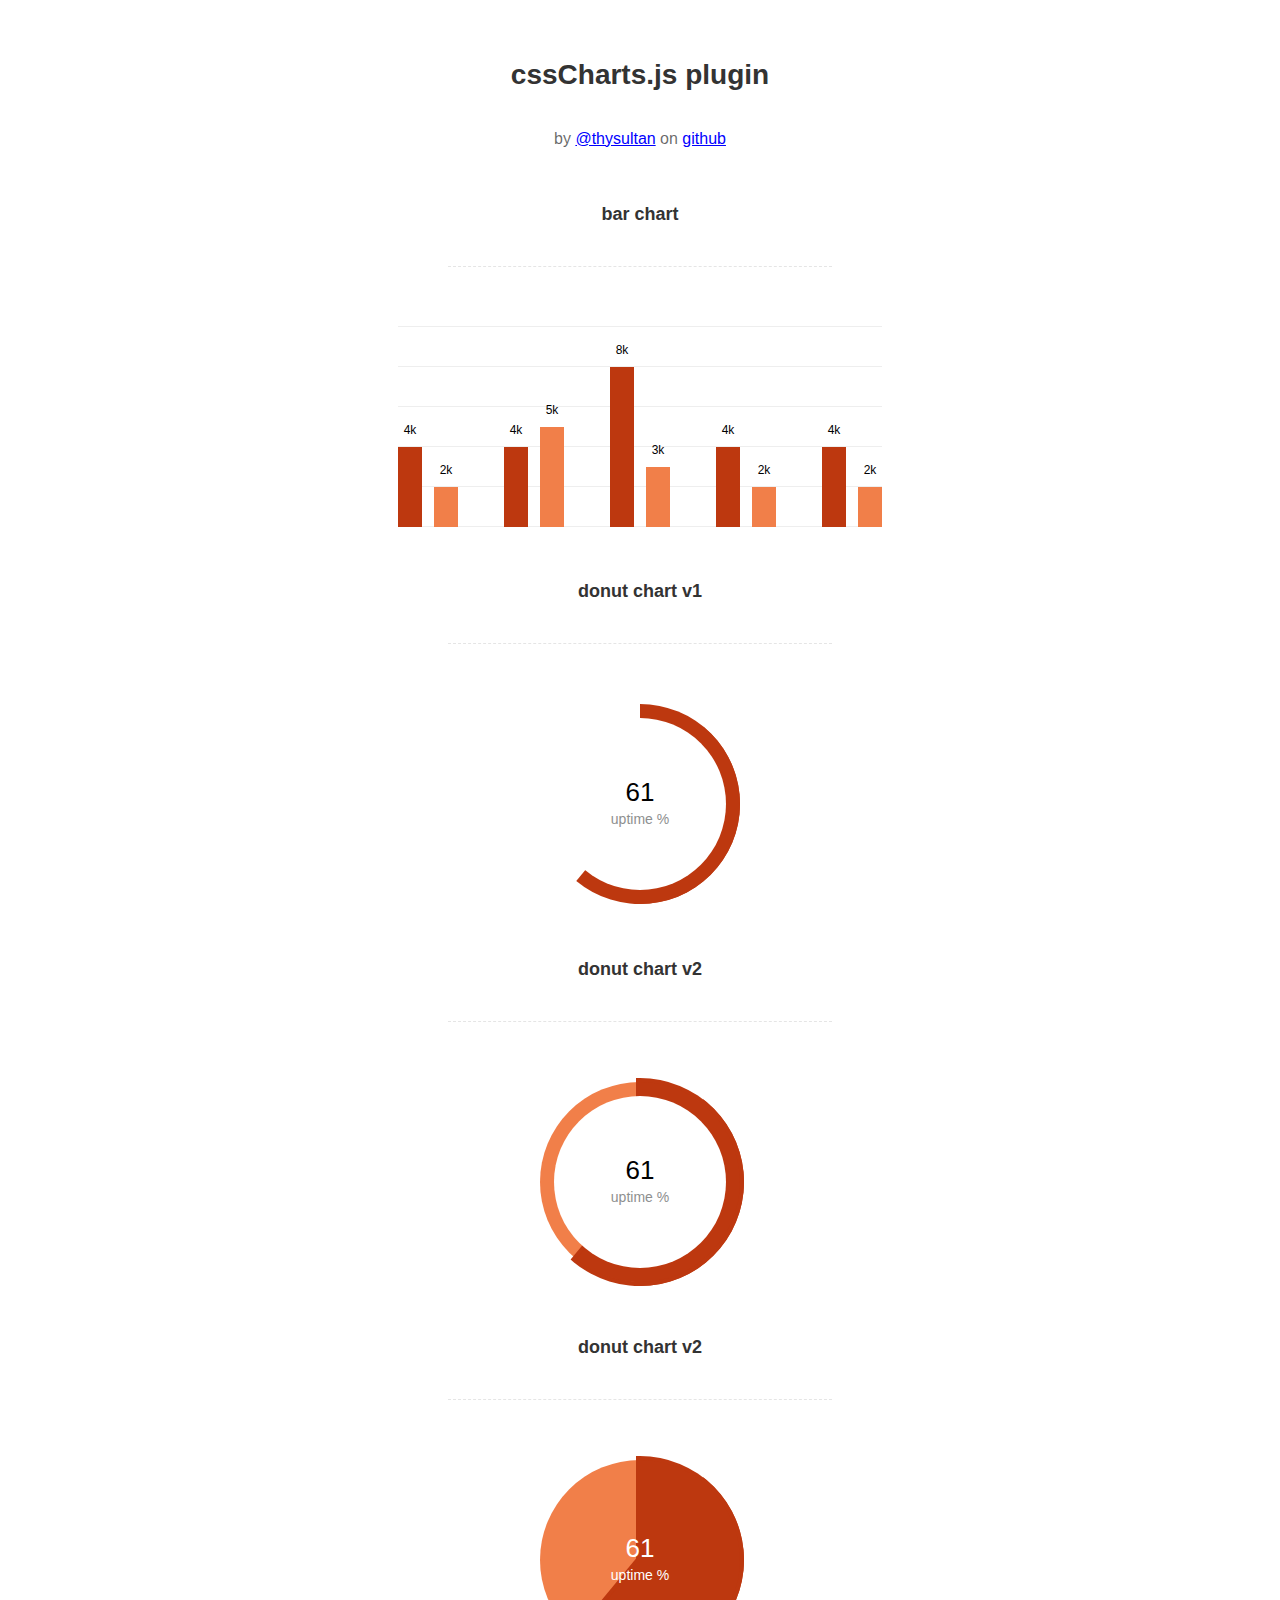
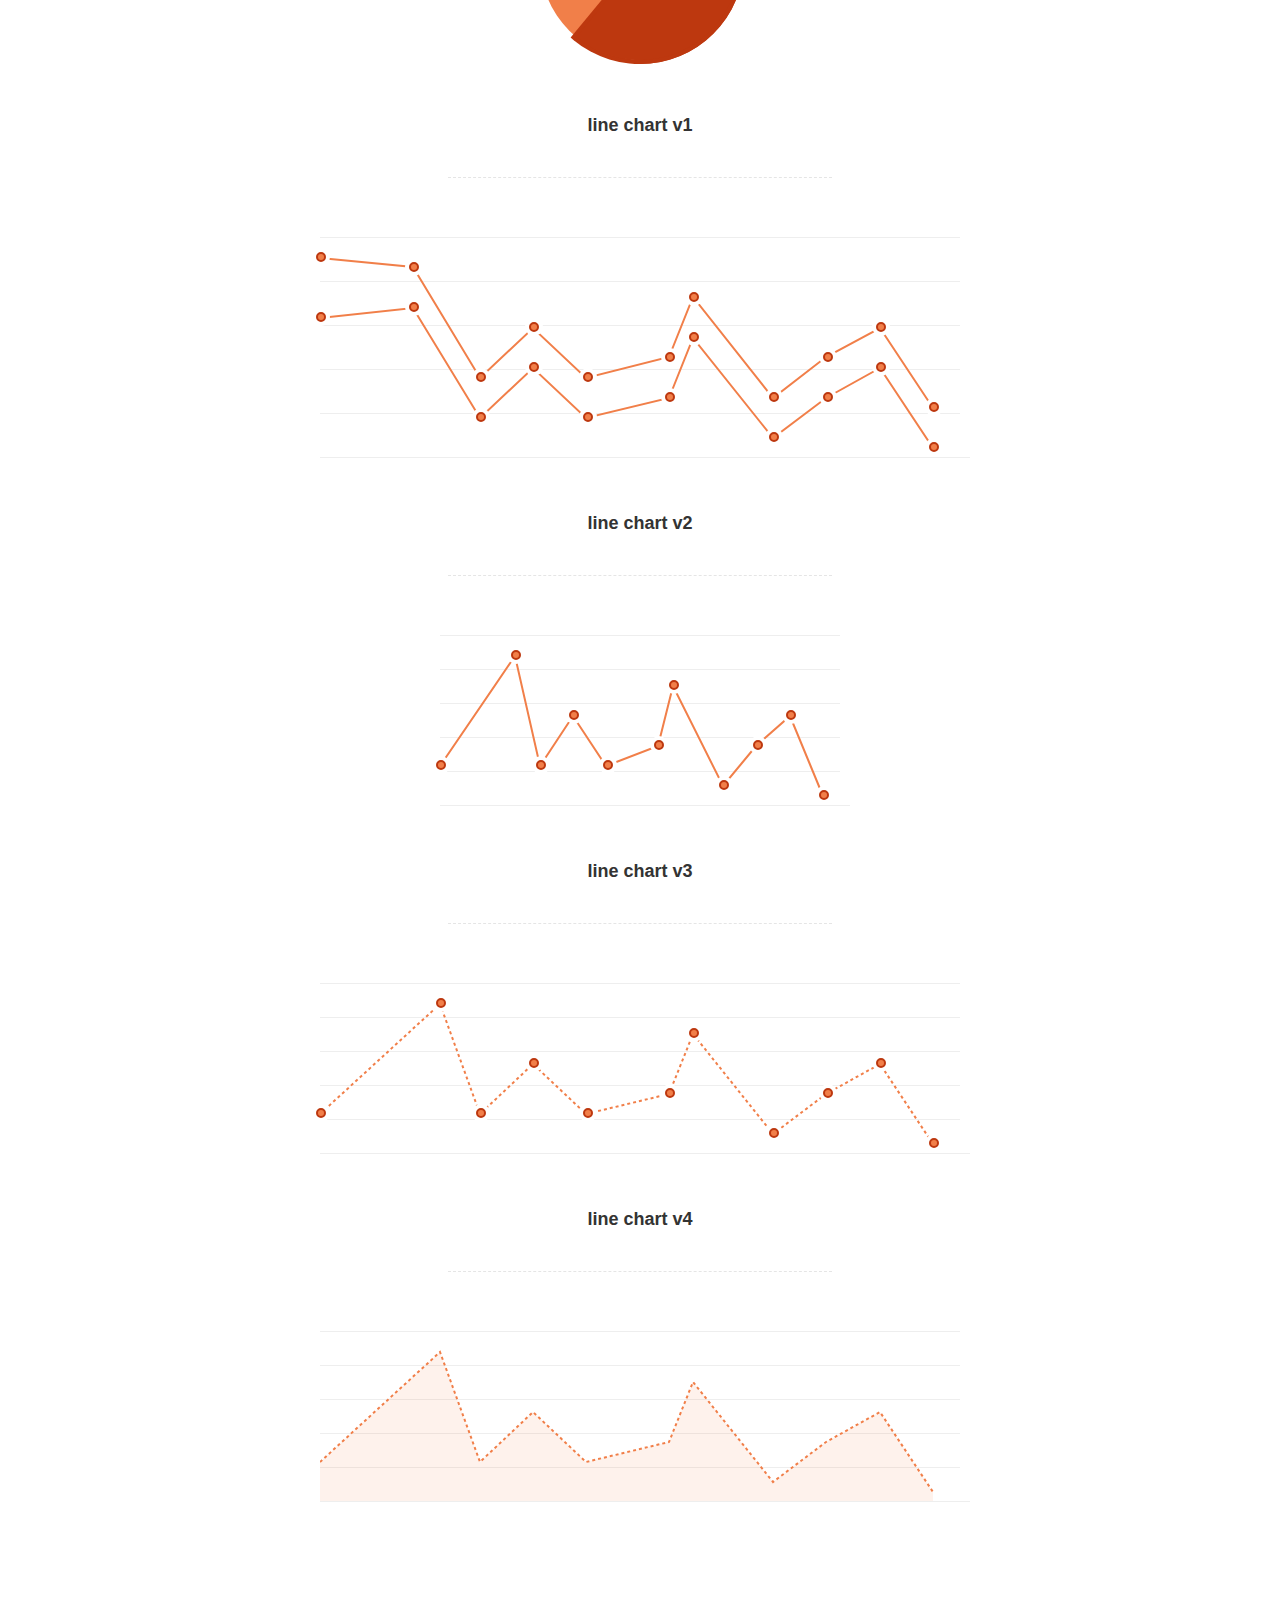
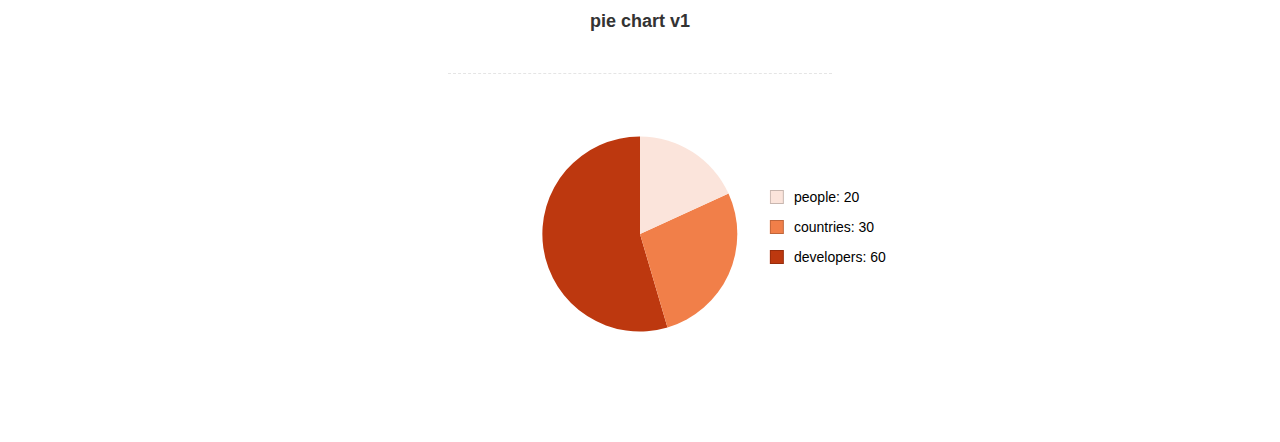
<file: assets/js/Lightweight-Chart/index.html>
<!doctype html>
<html>
    <head>
        <meta charset="utf-8">
        <meta name="description" content="A jquery plugin to create simple donut, bar or line charts with dom nodes, style with css.">
        <meta name="viewport" content="width=device-width, initial-scale=1">
        <title>cssCharts.js - jquery css charts</title>
        <script src="https://ajax.googleapis.com/ajax/libs/jquery/2.1.3/jquery.min.js"></script>

        <link rel="stylesheet" href="cssCharts.css">
        <script src="jquery.chart.js"></script>

        <style>
          /* page specific styles*/
          h1{text-align:center;font-family:sans-serif;font-size:28px;color:#333;padding:40px 0 0 0;}
          h2{text-align:center;font-family:sans-serif;font-size:18px;color:#333;padding:40px 0 0 0;}
          hr{width:60%;height:1px;background:none;border:none;border-bottom:1px dashed rgba(0,0,0,0.1);outline:none;margin:40px auto 60px auto;}

          .desc p{text-align:center;font-size:16px;color:rgba(0,0,0,0.6);padding:20px 0 0 0;font-family:sans-serif;}
          .desc a{color:blue;}
          .wrap{margin:0 auto;width:640px;padding-bottom:100px;}
          #line{width:400px;}
          /* page specific styles*/
        </style>
    </head>
    <body>
      <div class="wrap">

        <div class="desc">
          <h1>cssCharts.js plugin</h1><p>by
          <a href="http://twitter.com/thysultan">@thysultan</a> on
          <a href="https://github.com/sultantarimo/cssCharts.js">github</a>
        </p>
        </div>

        <h2>bar chart</h2>
        <hr>

        <div class="chart">
            <ul class="bar-chart" data-bars="[4,2],[4,5],[8,3],[4,2],[4,2]" data-max="10" data-unit="k" data-width="24"></ul>
        </div>
        <!-- data max is the 100% point of the graph -->
        <!-- set data-grid to 0 for no grid -->
        <!-- data-width is the individual bars width -->

        <h2>donut chart v1</h2>
        <hr>

        <div class="chart">
          <div class="donut-chart" data-percent="0.61" data-title="uptime %"></div>
        </div>

        <h2>donut chart v2</h2>
        <hr>

        <div class="chart">
          <div class="donut-chart fill" data-percent="0.61" data-title="uptime %"></div>
        </div>

        <h2>donut chart v2</h2>
        <hr>

        <div class="chart">
          <div class="donut-chart pie-chart fill" data-percent="0.61" data-title="uptime %"></div>
        </div>
        <!-- pie-chart class for pie chart -->
        <!-- fill class for default donut fill enabled-->

        <h2>line chart v1</h2>
        <hr>

        <div class="chart">
          <ul data-cord="[[0,70,120,160,200,262,280,340,380,420,460],[140,150,40,90,40,60,120,20,60,90,10]],[[0,70,120,160,200,262,280,340,380,420,460],[200,190,80,130,80,100,160,60,100,130,50]]"  class="line-chart"></ul>
        </div>
        <!-- multiple graphs [[x cords],[y cords]] [[x cords],[y cords]] -->

        <h2>line chart v2</h2>
        <hr>

        <div class="chart" id="line">
          <ul data-cord="[0,90,120,160,200,262,280,340,380,420,460],[40,150,40,90,40,60,120,20,60,90,10]" class="line-chart"></ul>
        </div>

        <h2>line chart v3</h2>
        <hr>

        <div class="chart dotted">
          <ul data-cord="[0,90,120,160,200,262,280,340,380,420,460],[40,150,40,90,40,60,120,20,60,90,10]" class="line-chart"></ul>
        </div>

        <h2>line chart v4</h2>
        <hr>

        <div class="chart dotted">
          <ul data-cord="[0,90,120,160,200,262,280,340,380,420,460],[40,150,40,90,40,60,120,20,60,90,10]" data-fill="1" class="line-chart no-points"></ul>
        </div>
        <!-- single graph [x cords],[y cords] -->


        <br><br><br>
        <h2>pie chart v1</h2>
        <hr>

        <div class="chart">
          <div class="pie-thychart" data-set='[["people", 20], ["countries",30], ["developers",60]]' data-colors="#FBE4DB,#F17F49,#BD380F"></div>
        </div>

      </div>

      <script>
        $(function() {
            $('.bar-chart').cssCharts({type:"bar"});
            $('.donut-chart').cssCharts({type:"donut"}).trigger('show-donut-chart');
            $('.line-chart').cssCharts({type:"line"});

            $('.pie-thychart').cssCharts({type:"pie"});
        });
      </script>
    </body>
</html>
</file>
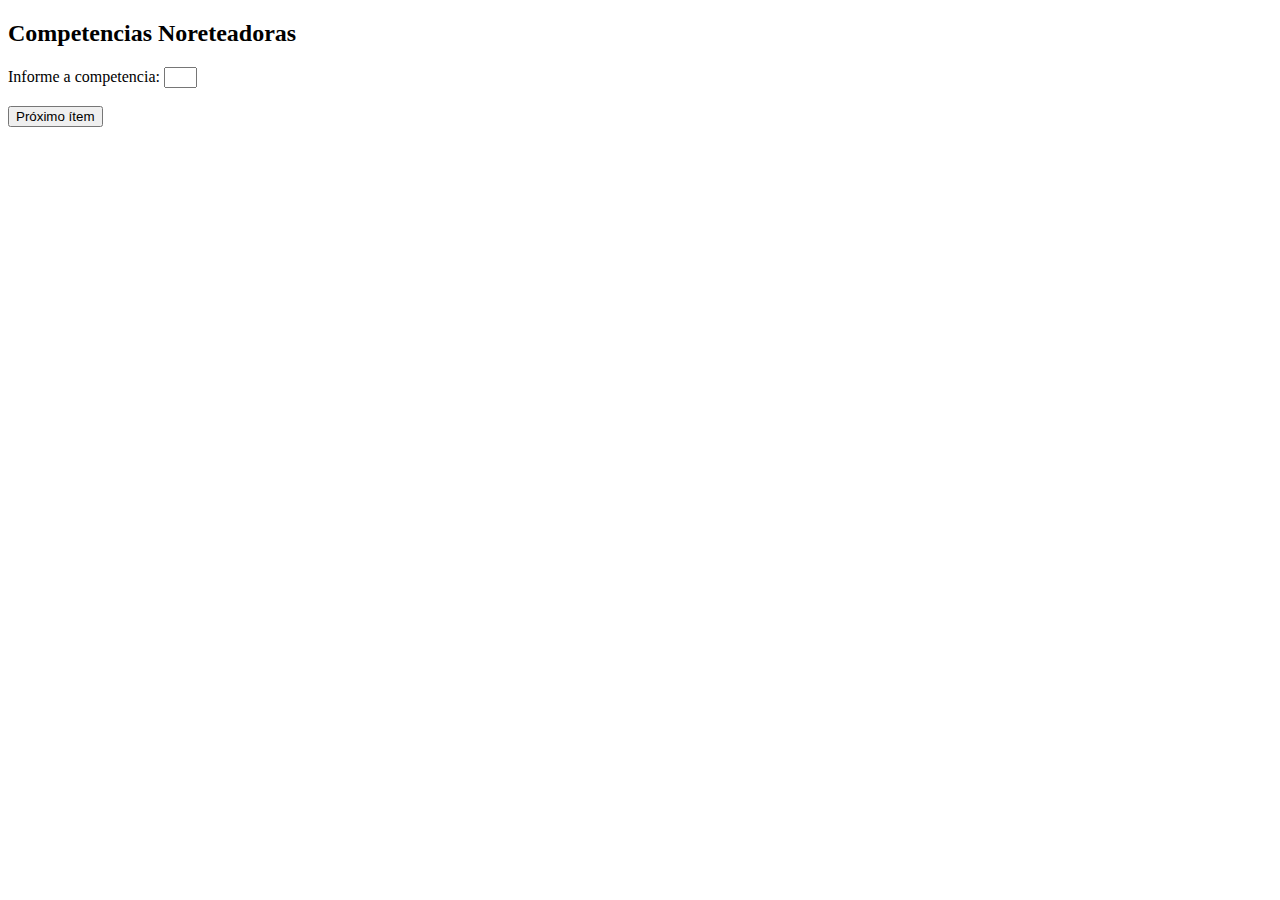
<file: view/componente.html>
<!DOCTYPE html>
<html>
	<head>
		<meta charset="UTF-8">
		<title>Competencias</title>
	</head>
	<body>
		<form action="dados.php" method="post">
			<h2>Competencias Noreteadoras</h2>
			Informe a competencia: 
			<input type="text" size="1px" name="nomecurso">	<br><br>
			<input type="submit" value="Próximo ítem">	
		</form>
	</body>
</html>
</file>
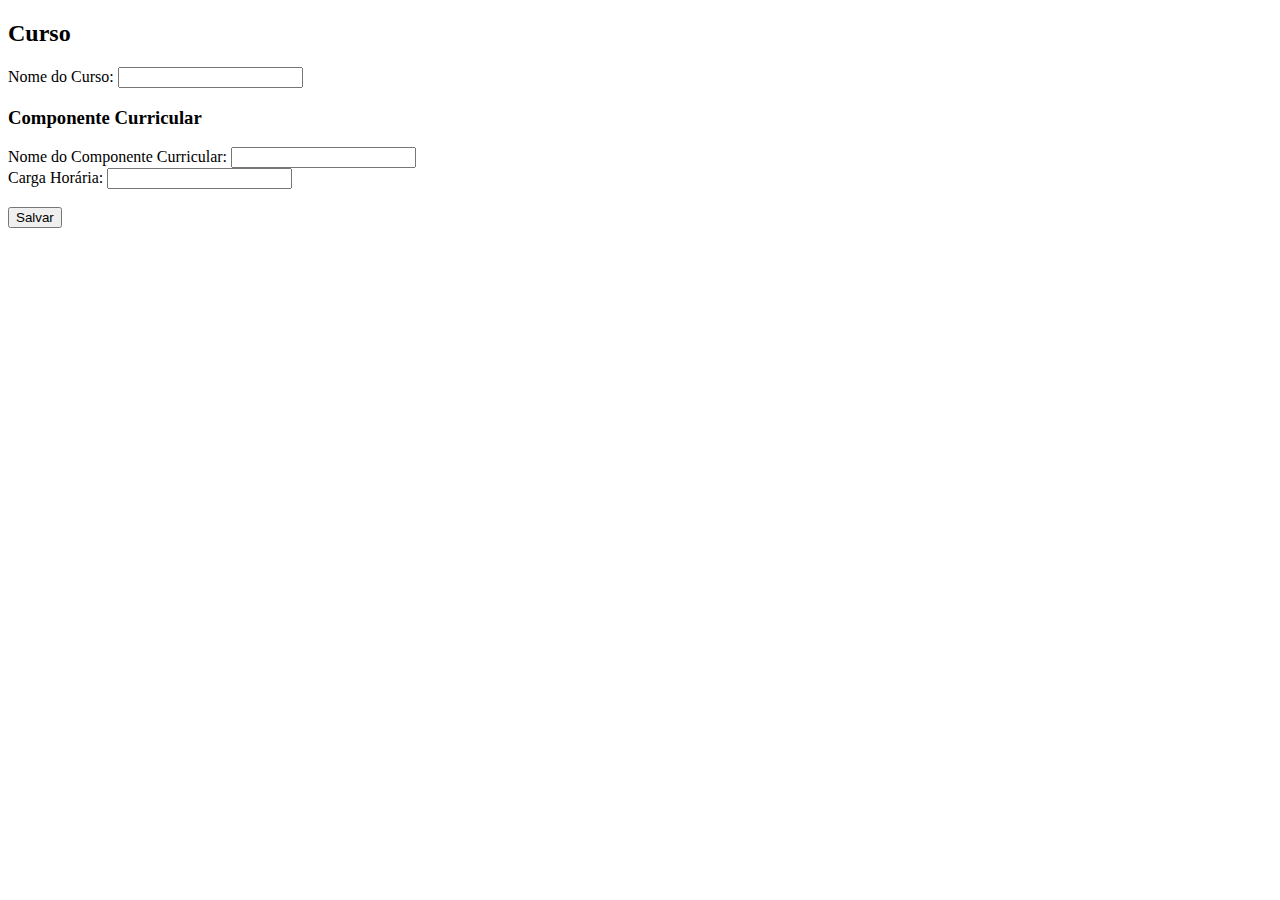
<file: view/curso.html>
<!DOCTYPE html>
<html>
	<head>
		<meta charset="UTF-8">
		<title>Simulador</title>
	</head>
	<body>
		<form action="dados.php" method="post">
			<h2>Curso</h2>
			Nome do Curso: 
			<input type="text" name="nomecurso">
		
			<h3>Componente Curricular</h3>
			Nome do Componente Curricular: 
			<input type="text" name="nomecompcur"> <br>
			Carga Horária: 
			<input type="text" name="cargahoraria"> <br><br>
			<input type="submit" value="Salvar">		
		</form>
	</body>
</html>
</file>
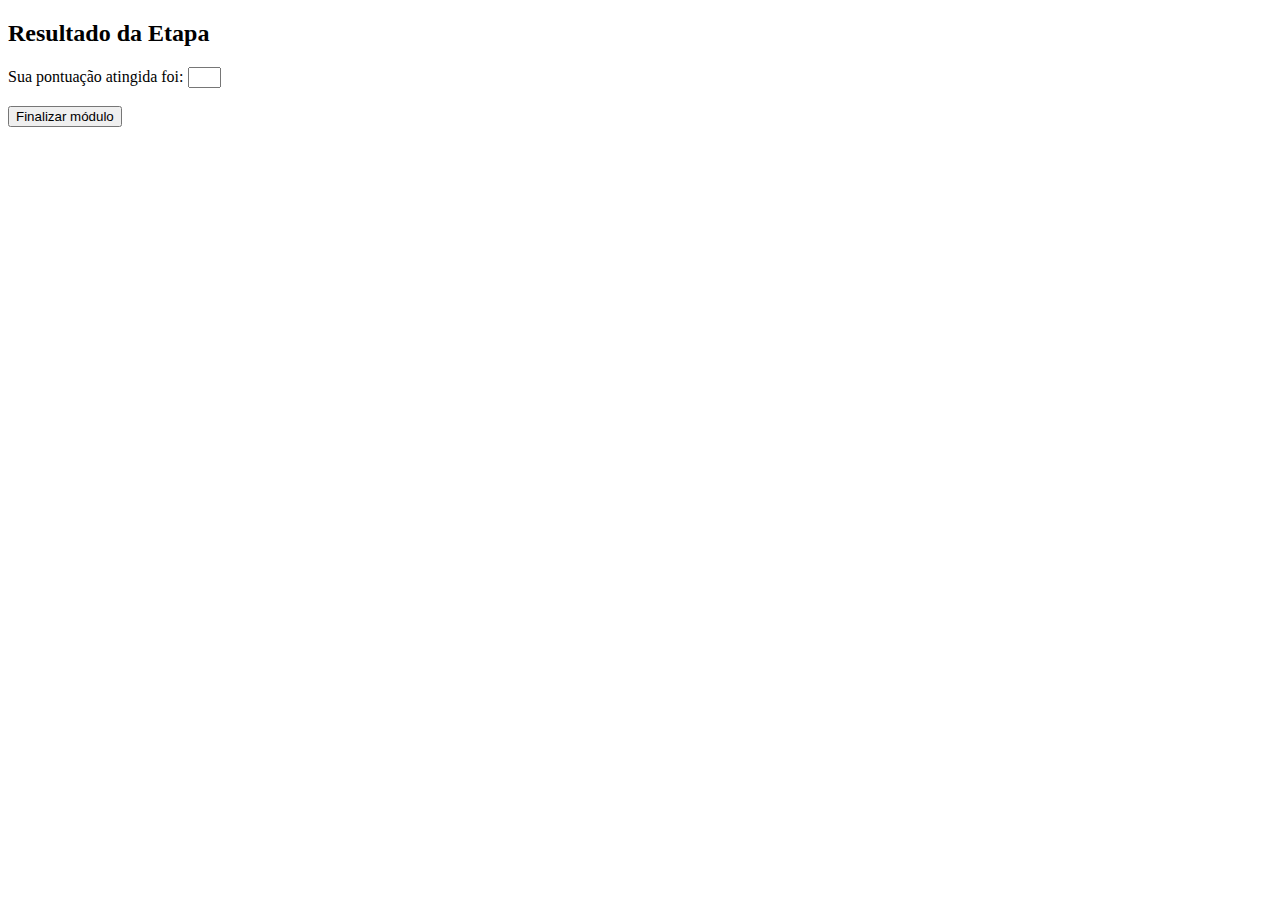
<file: view/realizar.html>
<!DOCTYPE html>
<html>
	<head>
		<meta charset="UTF-8">
		<title>Realização do ciclo</title>
	</head>
	<body>
		<form action="dados.php" method="post">
			<h2>Resultado da Etapa</h2>
			Sua pontuação atingida foi: 
			<input type="text" size="1px" name="nomecurso">	<br><br>
			<input type="submit" value="Finalizar módulo">	
		</form>
	</body>
</html>
</file>
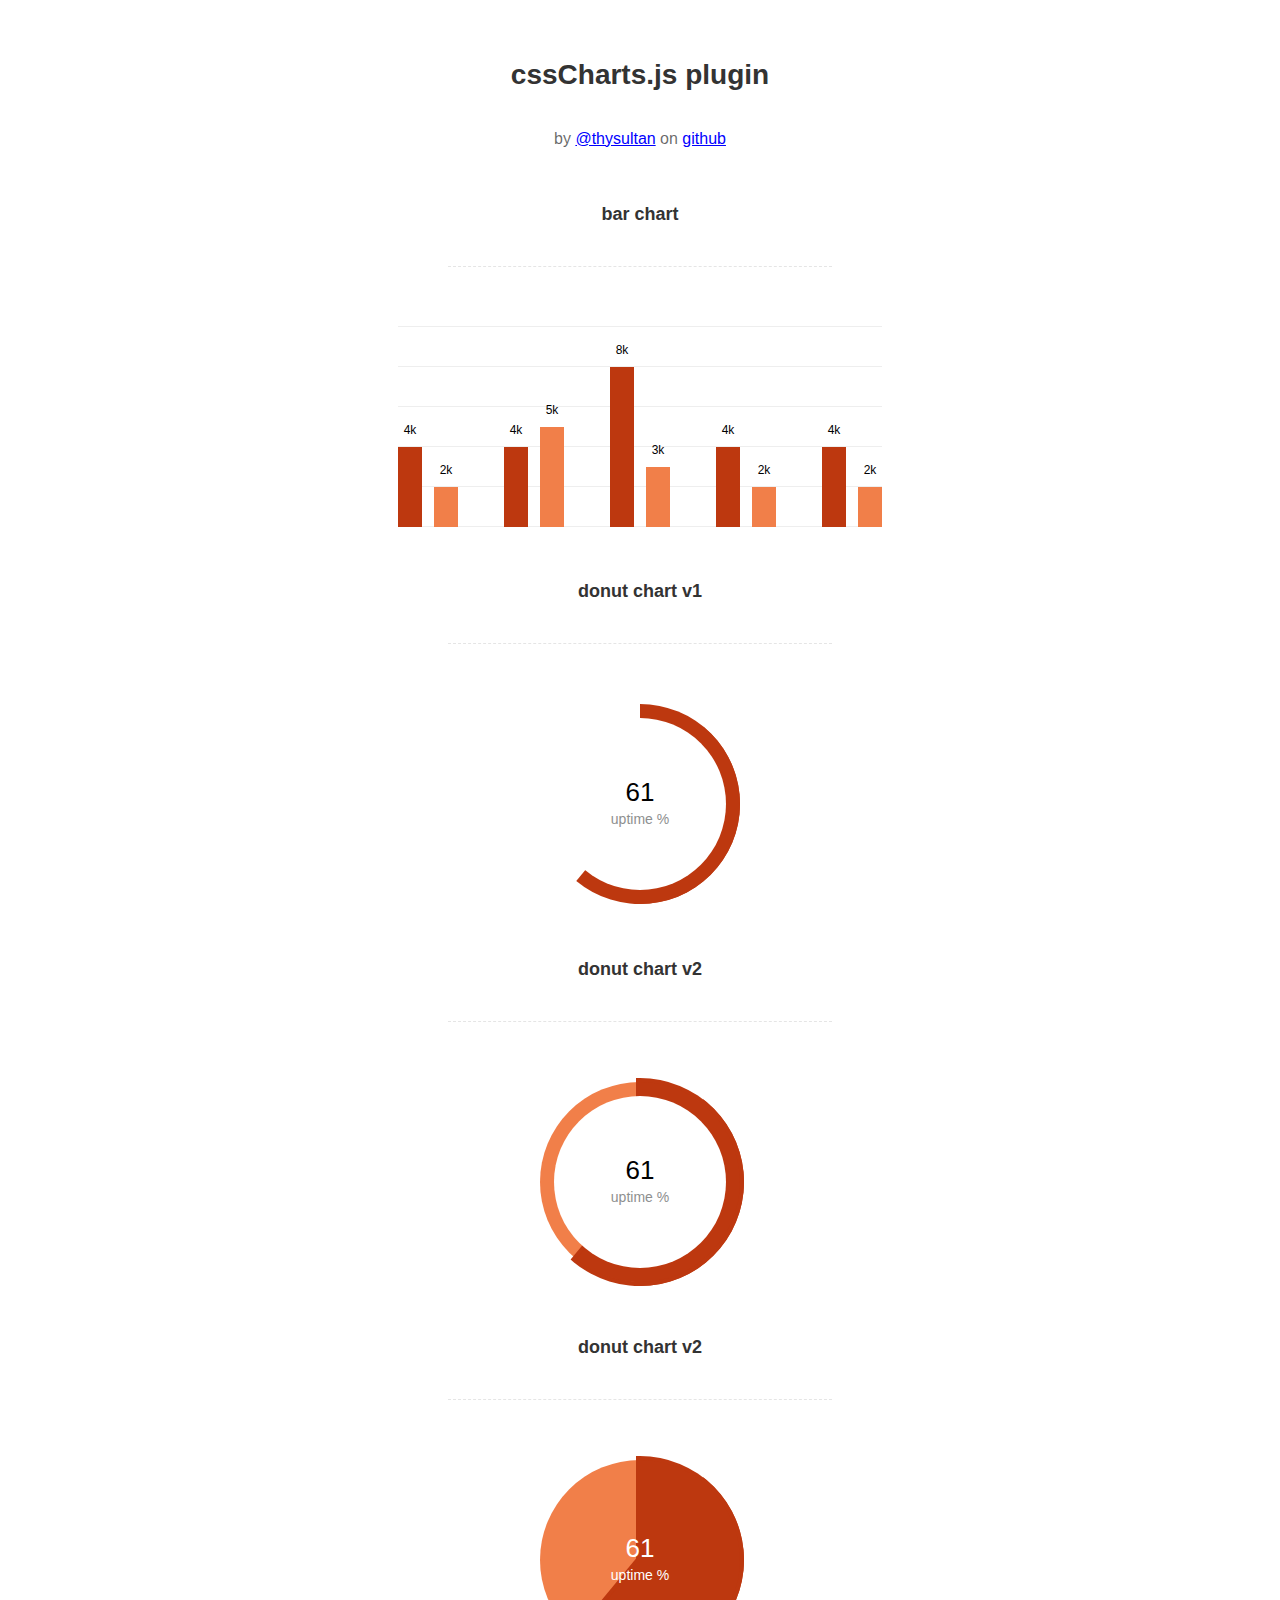
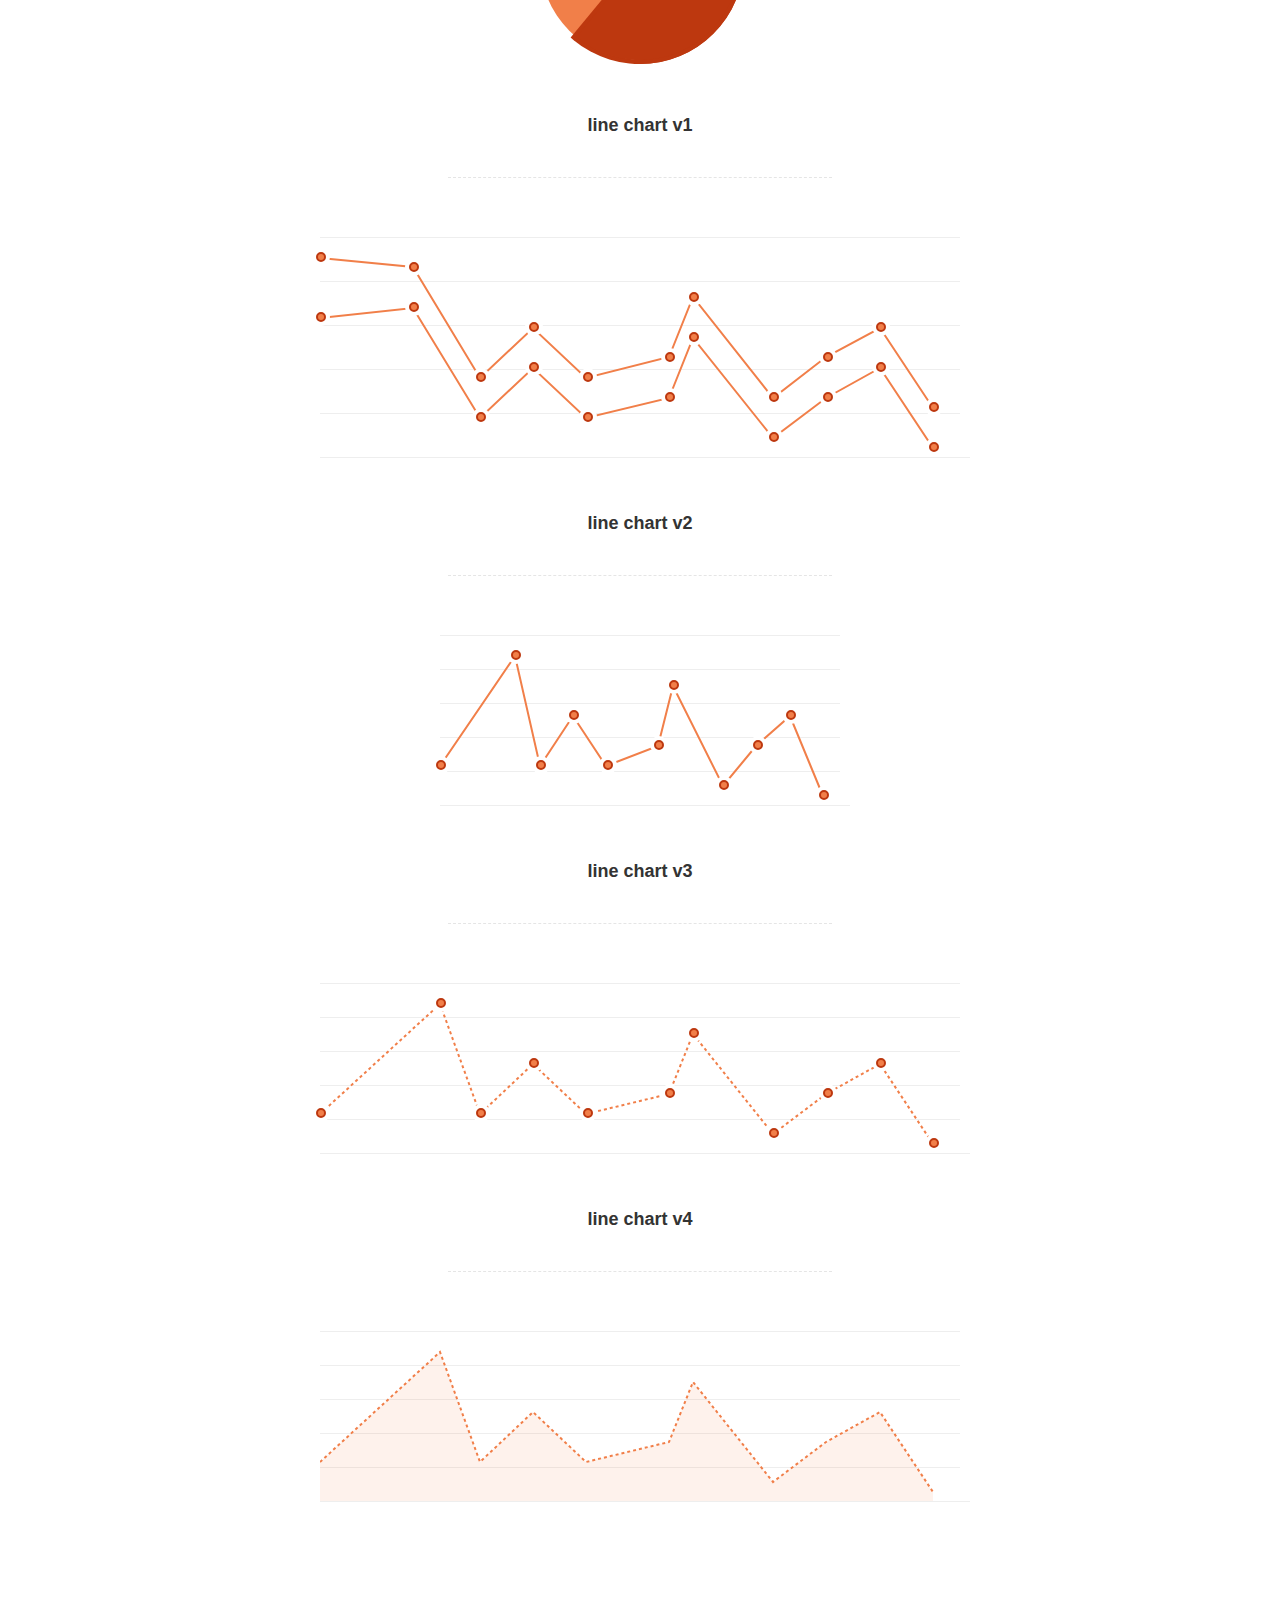
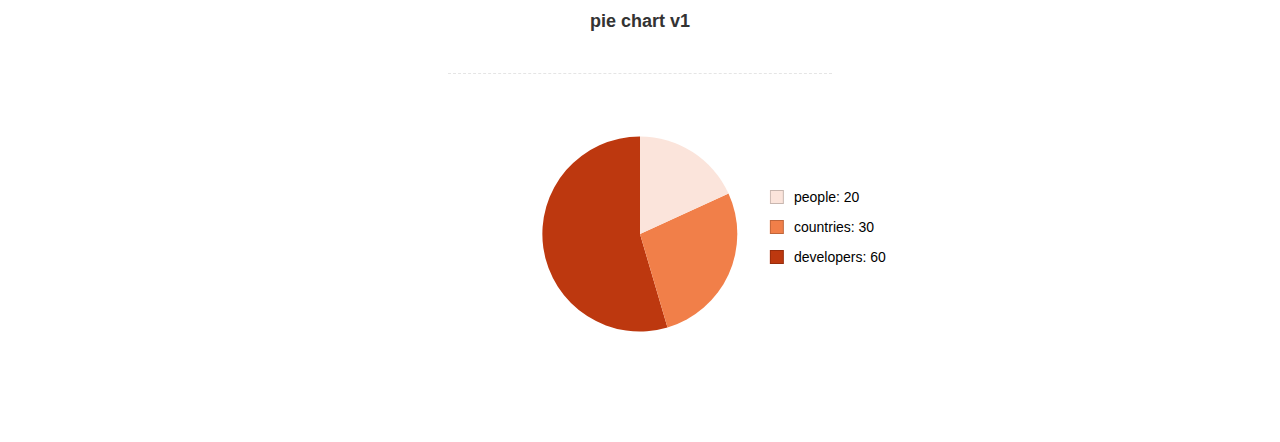
<file: assets/js/Lightweight-Chart/index - Copy.html>
<!doctype html>
<html>
    <head>
        <meta charset="utf-8">
        <meta name="description" content="A jquery plugin to create simple donut, bar or line charts with dom nodes, style with css.">
        <meta name="viewport" content="width=device-width, initial-scale=1">
        <title>cssCharts.js - jquery css charts</title>
        <script src="https://ajax.googleapis.com/ajax/libs/jquery/2.1.3/jquery.min.js"></script>

        <link rel="stylesheet" href="cssCharts.css">
        <script src="jquery.chart.js"></script>

        <style>
          /* page specific styles*/
          h1{text-align:center;font-family:sans-serif;font-size:28px;color:#333;padding:40px 0 0 0;}
          h2{text-align:center;font-family:sans-serif;font-size:18px;color:#333;padding:40px 0 0 0;}
          hr{width:60%;height:1px;background:none;border:none;border-bottom:1px dashed rgba(0,0,0,0.1);outline:none;margin:40px auto 60px auto;}

          .desc p{text-align:center;font-size:16px;color:rgba(0,0,0,0.6);padding:20px 0 0 0;font-family:sans-serif;}
          .desc a{color:blue;}
          .wrap{margin:0 auto;width:640px;padding-bottom:100px;}
          #line{width:400px;}
          /* page specific styles*/
        </style>
    </head>
    <body>
      <div class="wrap">

        <div class="desc">
          <h1>cssCharts.js plugin</h1><p>by
          <a href="http://twitter.com/thysultan">@thysultan</a> on
          <a href="https://github.com/sultantarimo/cssCharts.js">github</a>
        </p>
        </div>

        <h2>bar chart</h2>
        <hr>

        <div class="chart">
            <ul class="bar-chart" data-bars="[4,2],[4,5],[8,3],[4,2],[4,2]" data-max="10" data-unit="k" data-width="24"></ul>
        </div>
        <!-- data max is the 100% point of the graph -->
        <!-- set data-grid to 0 for no grid -->
        <!-- data-width is the individual bars width -->

        <h2>donut chart v1</h2>
        <hr>

        <div class="chart">
          <div class="donut-chart" data-percent="0.61" data-title="uptime %"></div>
        </div>

        <h2>donut chart v2</h2>
        <hr>

        <div class="chart">
          <div class="donut-chart fill" data-percent="0.61" data-title="uptime %"></div>
        </div>

        <h2>donut chart v2</h2>
        <hr>

        <div class="chart">
          <div class="donut-chart pie-chart fill" data-percent="0.61" data-title="uptime %"></div>
        </div>
        <!-- pie-chart class for pie chart -->
        <!-- fill class for default donut fill enabled-->

        <h2>line chart v1</h2>
        <hr>

        <div class="chart">
          <ul data-cord="[[0,70,120,160,200,262,280,340,380,420,460],[140,150,40,90,40,60,120,20,60,90,10]],[[0,70,120,160,200,262,280,340,380,420,460],[200,190,80,130,80,100,160,60,100,130,50]]"  class="line-chart"></ul>
        </div>
        <!-- multiple graphs [[x cords],[y cords]] [[x cords],[y cords]] -->

        <h2>line chart v2</h2>
        <hr>

        <div class="chart" id="line">
          <ul data-cord="[0,90,120,160,200,262,280,340,380,420,460],[40,150,40,90,40,60,120,20,60,90,10]" class="line-chart"></ul>
        </div>

        <h2>line chart v3</h2>
        <hr>

        <div class="chart dotted">
          <ul data-cord="[0,90,120,160,200,262,280,340,380,420,460],[40,150,40,90,40,60,120,20,60,90,10]" class="line-chart"></ul>
        </div>

        <h2>line chart v4</h2>
        <hr>

        <div class="chart dotted">
          <ul data-cord="[0,90,120,160,200,262,280,340,380,420,460],[40,150,40,90,40,60,120,20,60,90,10]" data-fill="1" class="line-chart no-points"></ul>
        </div>
        <!-- single graph [x cords],[y cords] -->


        <br><br><br>
        <h2>pie chart v1</h2>
        <hr>

        <div class="chart">
          <div class="pie-thychart" data-set='[["people", 20], ["countries",30], ["developers",60]]' data-colors="#FBE4DB,#F17F49,#BD380F"></div>
        </div>

      </div>

      <script>
        $(function() {
            $('.bar-chart').cssCharts({type:"bar"});
            $('.donut-chart').cssCharts({type:"donut"}).trigger('show-donut-chart');
            $('.line-chart').cssCharts({type:"line"});

            $('.pie-thychart').cssCharts({type:"pie"});
        });
      </script>
    </body>
</html>
</file>
<file: assets/js/Lightweight-Chart/cssCharts.css>
/*
 * cssCharts v0.3.0
 * jquery plugin to create donut and bar charts with css
 * https://github.com/sultantarimo
 *
 * (c)2015 Sultan Tarimo - sultantarimo@me.com
 * Released under the MIT license
 */
.chart *, .chart{-moz-box-sizing:border-box;-webkit-box-sizing:border-box;box-sizing:border-box;margin:0;padding:0;}
.chart{
  width:auto;
  display:block;
  position:relative;
  font-family:sans-serif;
  font-size:14px;
  margin: 0 auto;
}

/* bar chart */

.chart.bar{height:200px;}
.bar-chart{
  display: table;
  table-layout: fixed;
  width: auto;
  height: 100%;
  margin: 0 auto;
  z-index:20;
  position:absolute;
  left:0px;
}

.bar-chart ul{
  margin-left: 34px;
  float: left;
  display: block;
  height:100%;
}

.bar-chart li{
  position: relative;
  display: table-cell;
  vertical-align: bottom;
  height: 100px;
}

.bar-chart span{
  margin: 0 6px;
  display: block;
  background: rgb(241,127,73);
  width: 34px;
  position:relative;

  -webkit-animation: drawBar 0.3s ease-in-out;
  -moz-animation: drawBar 0.3s ease-in-out;
  animation: drawBar 0.3s ease-in-out;

  -webkit-transition: all 100ms ease-in-out;
  -moz-transition: all 100ms ease-in-out;
  transition: all 100ms ease-in-out;
}

.bar-chart li:hover span{
  box-shadow:0 0 0 4px rgb(241,127,73);
  cursor:pointer;
}

.bar-chart li:nth-child(2n+1):hover span{
  box-shadow:0 0 0 4px #bd380f;
}

.bar-chart li:nth-child(2n+1) span{background-color:#bd380f;}
.bar-chart ul:last-of-type li:last-child span{margin-right:0px;}
.bar-chart ul:first-of-type li:first-child span{margin-left:0px;}
.bar-chart ul:last-of-type {margin-right: 0px;}
.bar-chart ul:first-of-type {margin-left: 0px;}
.bar-chart.left-bar ul:last-of-type {margin-right: 0px;}
.bar-chart.left-bar ul{margin-right: 34px;float:left;margin-left:0px;}

.bar-chart span:before {
  position: absolute;
  bottom: 100%;
  margin-bottom: 10px;
  display: block;
  text-align: center;
  content: attr(title);
  word-wrap: break-word;
  font-size: 12px;
  width: auto;

  left: 50%;

  -webkit-transform: translateX(-50%);
  -moz-transform: translateX(-50%);
  transform: translateX(-50%);
}

.bar-chart li span:before {
  -webkit-transition: all 100ms ease-in-out;
  -moz-transition: all 100ms ease-in-out;
  transition: all 100ms ease-in-out;
}

@-webkit-keyframes drawBar {0% {height: 0;}}
@-moz-keyframes drawBar {0% {height: 0;}}
@keyframes drawBar {0% {height: 0;}}

/* donut chart */

.chart.donut{
  width:200px;
  height:200px;
}

.donut-chart{
  width:100%;height:100%;
  position:relative;

  -webkit-border-radius:50%;
  -moz-border-radius:50%;
  border-radius:50%;
}

.donut-chart.fill{
  background:rgb(241,127,73);
}

.donut-chart:after{
  content:"";
  position: absolute;
  width: 86%;
  height: 86%;
  background: #FFF;
  left: 50%;
  top: 50%;
  z-index: 400;
  margin: 0 auto;
  pointer-events: none;

  -webkit-border-radius: 100%;
  -moz-border-radius: 100%;
  border-radius: 100%;

  -webkit-transform: translateX(-50%) translateY(-50%);
  -moz-transform: translateX(-50%) translateY(-50%);
  transform: translateX(-50%) translateY(-50%);
}

.donut-chart h2{
  text-align:center;
  position: absolute;
  line-height: 140%;
  width: 100%;
  margin-top:-30px;
  top:50%;
  z-index:500;
  pointer-events: none;

  font-size:26px;
  font-weight:400;
  color:rgb(0,0,0);
}

.donut-chart h2 span{
  display:block;
  width:100%;
  font-size:14px;
  color:rgb(142,143,143);
  margin-top:-10px;
}

.donut-chart .spinner{
  z-index: 200;
  border-right: none;

  -webkit-border-radius: 100% 0 0 100% / 50% 0 0 50%;
  -moz-border-radius: 100% 0 0 100% / 50% 0 0 50%;
  border-radius: 100% 0 0 100% / 50% 0 0 50%;

  -webkit-transform: rotate(0deg);
  -moz-transform: rotate(0deg);
  transform: rotate(0deg);

  -webkit-animation: rotateDonut 0.3s ease-in-out;
  -moz-animation: rotateDonut 0.3s ease-in-out;
  animation: rotateDonut 0.3s ease-in-out;

  -webkit-transition: all 160ms ease-in-out;
  -moz-transition: all 160ms ease-in-out;
  transition: all 160ms ease-in-out;
}

.spinner ~ .pie{
  pointer-events: none;
}

.donut-chart.fill .pie,
.pie-chart .pie{
  -webkit-box-shadow: 0 0 0 4px #bd380f;
  -moz-box-shadow: 0 0 0 4px #bd380f;
  box-shadow: 0 0 0 4px #bd380f;
}

@-webkit-keyframes rotateDonut {0% {transform: rotate(0deg);}}
@-moz-keyframes rotateDonut {0% {transform: rotate(0deg);}}
@keyframes rotateDonut {0% {transform: rotate(0deg);}}

.donut-chart .spinner.temp{display:none;}

.donut-chart .pie{
  width: 50%;
  height: 100%;
  position: absolute;
  background: #bd380f;

  -webkit-transform-origin: 100% 50%;
  -moz-transform-origin: 100% 50%;
  transform-origin: 100% 50%;
}

.donut-chart .mask{
  background:rgb(248,248,248);
  z-index: 400;
  margin-left: -1px;
}

.pie-chart:after{
  display:none;
}
.chart.donut .pie-chart h2,
.chart.donut .pie-chart h2 span{color:#FFF;}

/* pie chart */
.chart.pie svg{width:100%;height:100%;}

.chart.pie {
  width: 200px;
  height: 200px;
}

.chart.pie svg text{
  text-anchor: middle;
  fill:white;
  stroke-width:0;
  transform:translate(120,-80);
}
.chart.pie svg path:hover{
  stroke-width:10px;
}

.charts-tip{
  display:block;
  position: absolute;
  font-size: 16px;
  color: #FFF;
  background: rgba(0,0,0,0.8);
  pointer-events: none;
  font-family:sans-serif;
  padding:6px 12px;
  z-index:100;
  width:auto;

  -webkit-border-radius:4px;
  -moz-border-radius:4px;
  border-radius:4px;
}

.chart.pie .pie-legend{
  position:absolute;
  top:50%;
  right:0;
  margin-right:-30px;
  transform:translateX(100%) translateY(-50%);
}

.chart.pie .pie-legend li{
  display:block;
  margin-bottom:14px;
  clear:both;
}

.chart.pie .pie-legend li i{
  top:1px;
  position:relative;
  display:block;
  float:left;
  width:14px;
  height:14px;
  background:#DDD;
  margin-right:10px;

  box-shadow:inset 0 0 0 1px rgba(0,0,0,0.2);
}

.chart.pie .pie-legend li p{clear:both;display:inline;}

/* pie chart */

/* line chart */

.chart.line{width:auto;height:auto;margin:0 auto;position:relative;}
.chart .line-chart{
  min-width:100px;
  min-height:100px;
  width:100%;
  height:100%;
  margin:0px auto;
  display:block;
  position:relative;
  z-index:20;
}

/* line chart borders and grids */
.line-chart:after{
  content:"";
  display:block;
  position:absolute;
  left:0px;bottom:0px;
  height:1px;width:100%;
  background:rgb(238,238,238);
  padding-right:10px;
}

.chart .grid{
  width:100%;
  height:100%;
  position:absolute;
  left:0px;
  bottom:0px;
}
.chart hr{
  position:absolute;
  left:0px;
  bottom:0px;
  width:100%;
  height:1px;
  outline:none;
  border:none;
  background:rgb(238,238,238);
}

.chart hr:before{
  position:absolute;
  right:100%;
  top:0px;
  margin-right:20px;
  color:rgba(0,0,0,0.4);
  font-size:12px;
  content:attr(data-y);
  text-align:right;

  -webkit-transform:translateX(-50%) translateY(-50%);
  -moz-transform:translateX(-50%) translateY(-50%);
  transform:translateX(-50%) translateY(-50%);
}
/* line chart borders and grids */

/* line chart line */
.line-chart li{
  display:block;height:1px;
  float:left;position:relative;
  position:absolute;
}

/* line chart points tooltip */
.line-chart li a:hover:before,
.line-chart li a:hover:after{display:block;z-index:10;}
.line-chart li a:before{
  content:attr(data-y);
  cursor:pointer;
  display:none;
  position:absolute;
  font-size:14px;
  color:#FFF;
  bottom:100%;
  left:50%;
  margin-bottom:-4px;
  text-align:center;
  width:40px;
  background:rgba(0,0,0,0.8);
  padding:8px;
  z-index:40;

  -webkit-transform:translateX(-50%);
  -moz-transform:translateX(-50%);
  transform:translateX(-50%);

  -webkit-border-radius:3px;
  -moz-border-radius:3px;
  border-radius:3px;
}

.line-chart li a:after{
  z-index:50;
  content:"";
  width: 0;
  height: 0;
  display:none;
  position:absolute;
  bottom:100%;
  left:50%;
  margin-bottom:-16px;

  border:6px solid rgba(0,0,0,0);
  border-top: 6px solid rgba(0,0,0,0.8);

  -webkit-transform:translateX(-50%);
  -moz-transform:translateX(-50%);
  transform:translateX(-50%);
}

.line-chart li a{
  display:block;
  position:absolute;
  cursor:pointer;
  width:40px;
  height:40px;

  left:0px;
  top:0px;
  z-index:30;

  -webkit-transform:translateX(-50%) translateY(-50%);
  -moz-transform:translateX(-50%) translateY(-50%);
  transform:translateX(-50%) translateY(-50%);
}
/* line chart points tooltip */

/* line chart points */

.line-chart li span{
  display:block;height:1px;
  background:rgb(241,127,73);
  float:left;
  position:absolute;
}

.line-chart.no-points li span{
  display:none;
}

.line-chart li span:before{
  content:"";
  position:absolute;
  left:-4px;bottom:-4px;
  width:6px;height:6px;
  display:block;

  -webkt-border-radius:50%;
  -moz-border-radius:50%;
  border-radius:50%;
}

.line-chart li:hover span:before{
  -webkit-transform:scale(1.3);
  -moz-transform:scale(1.3);
  transform:scale(1.3);

  -webkit-transition: all 200ms ease-in-out;
  -moz-transition: all 200ms ease-in-out;
  transition: all 200ms ease-in-out;
}

.line-chart li span:before,
.line-chart li span:after{
  background:rgb(241,127,73);
  border:2px solid #bd380f;

  -webkit-box-shadow:0 0 0 4px #FFF;
  -moz-box-shadow:0 0 0 4px #FFF;
  box-shadow:0 0 0 4px #FFF;
}
/* line chart points */

/* line chart line */
.chart.line svg,
.chart.line > div{
  height: 100%;
  width: 100%;
  position:absolute;
  bottom:0px;
  left:0px;
  opacity:1;

  -webkit-animation: drawLine .3s ease-in-out;
    -moz-animation: drawLine .3s ease-in-out;
    animation: drawLine .3s ease-in-out;
}
.chart.line svg path{
  fill: rgba(241,127,73,0.0);
  stroke: rgb(241,127,73);
  stroke-width: 2px;
}

.chart.line.dotted svg path{
  /*if you want it dashed instead of filled*/
  stroke-dasharray: 3;
}

.chart.line .fill svg path{
  fill: rgba(241,127,73,0.1);
  stroke:none;
  stroke-width:0px;
}

/* line chart animation */
@-webkit-keyframes drawLine {0% {opacity: 0;}}
@-moz-keyframes drawLine {0% {opacity: 0;}}
@keyframes drawLine {0% {opacity: 0;}}

@-webkit-keyframes drawChart {0% {width: 0;}}
@-moz-keyframes drawChart {0% {width: 0;}}
@keyframes drawChart {0% {width: 0;}}
</file>
